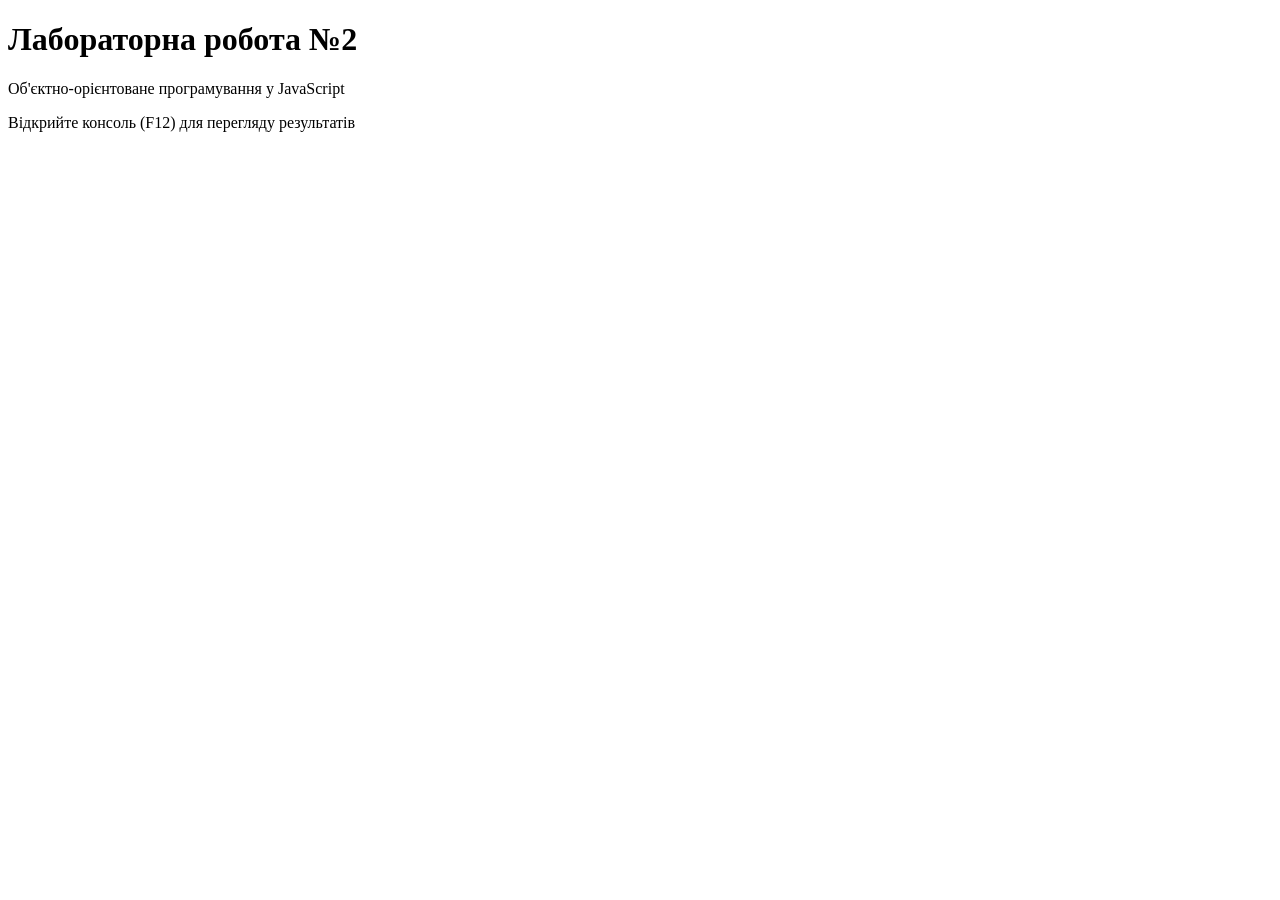
<file: index.html>
﻿<!DOCTYPE html>
<html>

<head>
 <meta charset=UTF-8>
 <title>Lab 2</title>
</head>

<body>
 <h1>Лабораторна робота №2</h1>
 <p>Об'єктно-орієнтоване програмування у JavaScript</p>
 <p>Відкрийте консоль (F12) для перегляду результатів</p>
 <script src=script.js></script>
</body>

</html>
</file>
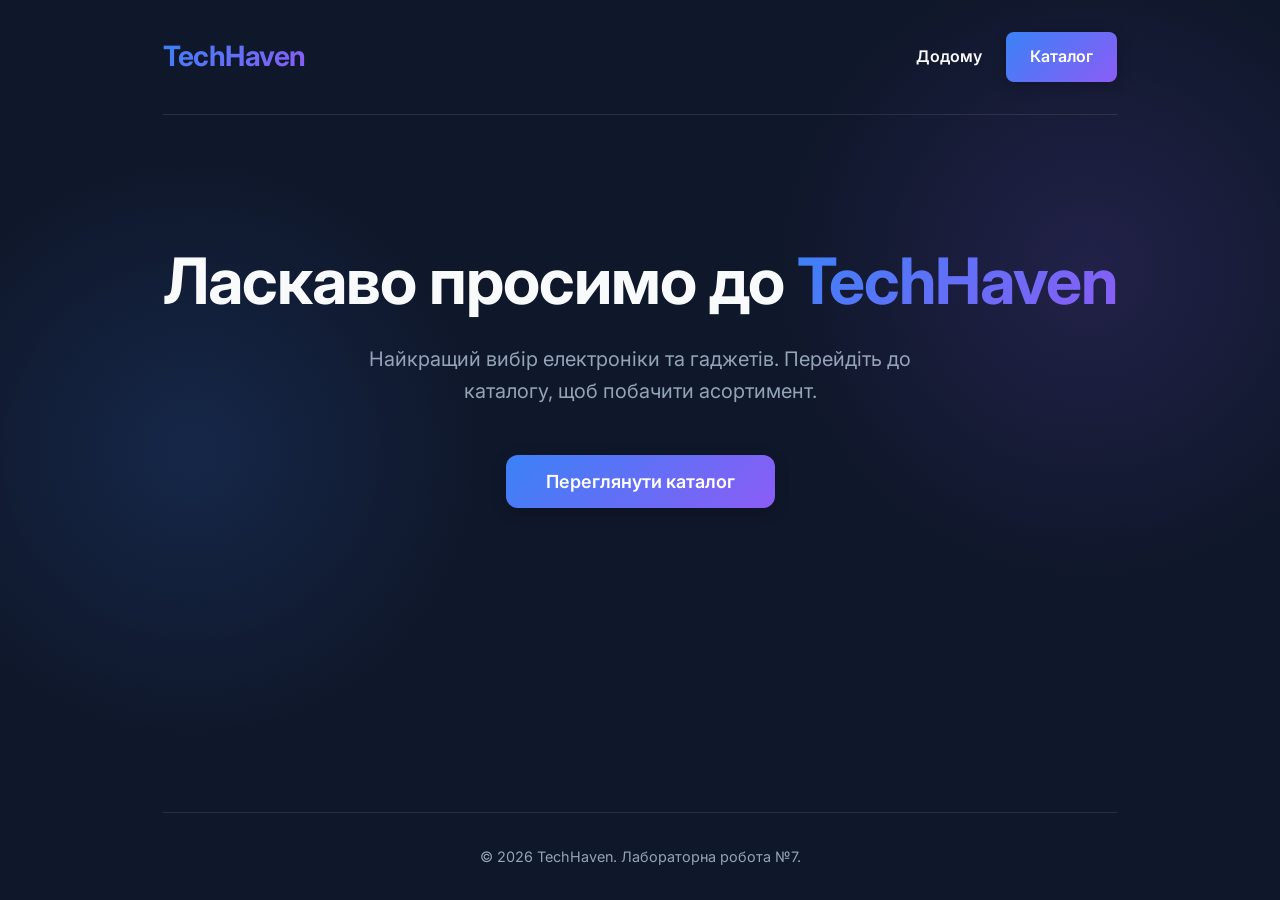
<file: Lab-7/index.html>
<!DOCTYPE html>
<html lang="uk">
<head>
    <meta charset="UTF-8">
    <meta name="viewport" content="width=device-width, initial-scale=1.0">
    <title>TechHaven - Каталог техніки</title>
    <link rel="preconnect" href="https://fonts.googleapis.com">
    <link rel="preconnect" href="https://fonts.gstatic.com" crossorigin>
    <link href="https://fonts.googleapis.com/css2?family=Inter:wght@300;400;600;700&display=swap" rel="stylesheet">
    <link rel="stylesheet" href="css/styles.css">
</head>
<body>
    <div class="app-container">
        <!-- Navigation -->
        <header class="header">
            <div class="logo">
                <span class="gradient-text">TechHaven</span>
            </div>
            <nav class="nav">
                <!-- href="index.html" reloads the page -->
                <a href="index.html" class="nav-link">Додому</a>
                <!-- href="#" with id prevents default and loads via Ajax -->
                <a href="#" id="catalog-link" class="nav-link btn-primary">Каталог</a>
            </nav>
        </header>

        <!-- Main Content Area -->
        <main id="app-content" class="main-content">
            <!-- Initial Home Content -->
            <section class="hero-section">
                <h1 class="hero-title">Ласкаво просимо до <span class="gradient-text">TechHaven</span></h1>
                <p class="hero-subtitle">Найкращий вибір електроніки та гаджетів. Перейдіть до каталогу, щоб побачити асортимент.</p>
                <button id="hero-catalog-btn" class="btn-large">Переглянути каталог</button>
            </section>
        </main>

        <footer class="footer">
            <p>&copy; 2026 TechHaven. Лабораторна робота №7.</p>
        </footer>
    </div>

    <script src="js/app.js"></script>
</body>
</html>
</file>
<file: Lab-7/css/styles.css>
/* Premium Dark Theme Variables */
:root {
    --bg-color: #0f172a; /* Slate 900 */
    --card-bg: rgba(30, 41, 59, 0.7); /* Slate 800 with opacity */
    --card-border: rgba(255, 255, 255, 0.1);
    --text-primary: #f8fafc; /* Slate 50 */
    --text-secondary: #94a3b8; /* Slate 400 */
    --accent-1: #3b82f6; /* Blue 500 */
    --accent-2: #8b5cf6; /* Violet 500 */
    --accent-glow: rgba(139, 92, 246, 0.5);
    
    --transition: all 0.3s cubic-bezier(0.4, 0, 0.2, 1);
    --glass-blur: blur(12px);
}

* {
    margin: 0;
    padding: 0;
    box-sizing: border-box;
}

body {
    font-family: 'Inter', sans-serif;
    background-color: var(--bg-color);
    color: var(--text-primary);
    line-height: 1.6;
    min-height: 100vh;
    display: flex;
    flex-direction: column;
    /* Subtle background gradient */
    background-image: 
        radial-gradient(circle at 15% 50%, rgba(59, 130, 246, 0.15), transparent 25%),
        radial-gradient(circle at 85% 30%, rgba(139, 92, 246, 0.15), transparent 25%);
    background-attachment: fixed;
}

.app-container {
    max-width: 1200px;
    margin: 0 auto;
    padding: 0 2rem;
    display: flex;
    flex-direction: column;
    flex: 1;
}

/* Header & Nav */
.header {
    display: flex;
    justify-content: space-between;
    align-items: center;
    padding: 2rem 0;
    border-bottom: 1px solid var(--card-border);
    margin-bottom: 3rem;
}

.logo {
    font-size: 1.75rem;
    font-weight: 700;
    letter-spacing: -0.5px;
}

.gradient-text {
    background: linear-gradient(135deg, var(--accent-1), var(--accent-2));
    -webkit-background-clip: text;
    -webkit-text-fill-color: transparent;
    background-clip: text;
}

.nav {
    display: flex;
    gap: 1.5rem;
    align-items: center;
}

.nav-link {
    color: var(--text-primary);
    text-decoration: none;
    font-weight: 600;
    transition: var(--transition);
}

.nav-link:hover:not(.btn-primary) {
    color: var(--accent-1);
}

/* Buttons */
.btn-primary, .btn-large {
    background: linear-gradient(135deg, var(--accent-1), var(--accent-2));
    color: white !important;
    padding: 0.75rem 1.5rem;
    border-radius: 8px;
    text-decoration: none;
    border: none;
    cursor: pointer;
    font-weight: 600;
    font-size: 1rem;
    font-family: 'Inter', sans-serif;
    transition: var(--transition);
    box-shadow: 0 4px 15px rgba(0, 0, 0, 0.2);
}

.btn-primary:hover, .btn-large:hover {
    transform: translateY(-2px);
    box-shadow: 0 8px 25px var(--accent-glow);
}

.btn-large {
    padding: 1rem 2.5rem;
    font-size: 1.125rem;
    border-radius: 12px;
}

/* Main Content */
.main-content {
    flex: 1;
    display: flex;
    flex-direction: column;
}

/* Hero Section */
.hero-section {
    text-align: center;
    padding: 5rem 0;
    animation: fadeIn 0.8s ease-out forwards;
}

.hero-title {
    font-size: 4rem;
    line-height: 1.2;
    margin-bottom: 1.5rem;
    letter-spacing: -1px;
}

.hero-subtitle {
    font-size: 1.25rem;
    color: var(--text-secondary);
    max-width: 600px;
    margin: 0 auto 3rem auto;
}

/* Category View */
.section-title {
    font-size: 2.5rem;
    margin-bottom: 2.5rem;
    text-align: center;
    font-weight: 700;
}

.categories-grid {
    display: grid;
    grid-template-columns: repeat(auto-fit, minmax(280px, 1fr));
    gap: 2rem;
    margin-bottom: 3rem;
}

.category-card {
    background: var(--card-bg);
    backdrop-filter: var(--glass-blur);
    -webkit-backdrop-filter: var(--glass-blur);
    border: 1px solid var(--card-border);
    border-radius: 16px;
    padding: 2rem;
    text-align: center;
    cursor: pointer;
    transition: var(--transition);
    display: flex;
    flex-direction: column;
    justify-content: center;
    min-height: 180px;
}

.category-card:hover {
    transform: translateY(-5px);
    border-color: var(--accent-2);
    box-shadow: 0 10px 30px rgba(0, 0, 0, 0.3);
}

.category-card h3 {
    font-size: 1.5rem;
    margin-bottom: 0.75rem;
    color: var(--text-primary);
}

.category-card p {
    color: var(--text-secondary);
    font-size: 0.95rem;
}

/* Specials Section */
.specials-section {
    text-align: center;
    margin-top: 2rem;
    padding-top: 3rem;
    border-top: 1px solid var(--card-border);
}

/* Products View */
.products-grid {
    display: grid;
    grid-template-columns: repeat(auto-fill, minmax(250px, 1fr));
    gap: 2rem;
}

.product-card {
    background: var(--card-bg);
    backdrop-filter: var(--glass-blur);
    -webkit-backdrop-filter: var(--glass-blur);
    border: 1px solid var(--card-border);
    border-radius: 16px;
    overflow: hidden;
    transition: var(--transition);
    display: flex;
    flex-direction: column;
}

.product-card:hover {
    transform: translateY(-5px);
    border-color: var(--accent-1);
    box-shadow: 0 10px 30px rgba(0, 0, 0, 0.3);
}

.product-image {
    width: 100%;
    height: 200px;
    object-fit: cover;
    border-bottom: 1px solid var(--card-border);
}

.product-info {
    padding: 1.5rem;
    display: flex;
    flex-direction: column;
    flex: 1;
}

.product-title {
    font-size: 1.25rem;
    margin-bottom: 0.5rem;
}

.product-desc {
    color: var(--text-secondary);
    font-size: 0.9rem;
    margin-bottom: 1.5rem;
    flex: 1;
}

.product-price {
    font-size: 1.25rem;
    font-weight: 700;
    color: var(--accent-1);
    margin-top: auto;
}

/* Utilities */
.back-link {
    display: inline-block;
    color: var(--text-secondary);
    text-decoration: none;
    margin-bottom: 2rem;
    font-weight: 600;
    transition: var(--transition);
}

.back-link:hover {
    color: var(--accent-1);
}

/* Footer */
.footer {
    text-align: center;
    padding: 2rem 0;
    margin-top: 4rem;
    border-top: 1px solid var(--card-border);
    color: var(--text-secondary);
    font-size: 0.9rem;
}

/* Animations */
@keyframes fadeIn {
    from { opacity: 0; transform: translateY(20px); }
    to { opacity: 1; transform: translateY(0); }
}

.animate-fade-in {
    animation: fadeIn 0.4s ease-out forwards;
}

/* Loading State */
.loading {
    text-align: center;
    padding: 3rem;
    font-size: 1.25rem;
    color: var(--text-secondary);
}

/* Responsive */
@media (max-width: 768px) {
    .hero-title {
        font-size: 2.5rem;
    }
    .header {
        flex-direction: column;
        gap: 1rem;
    }
}
</file>
